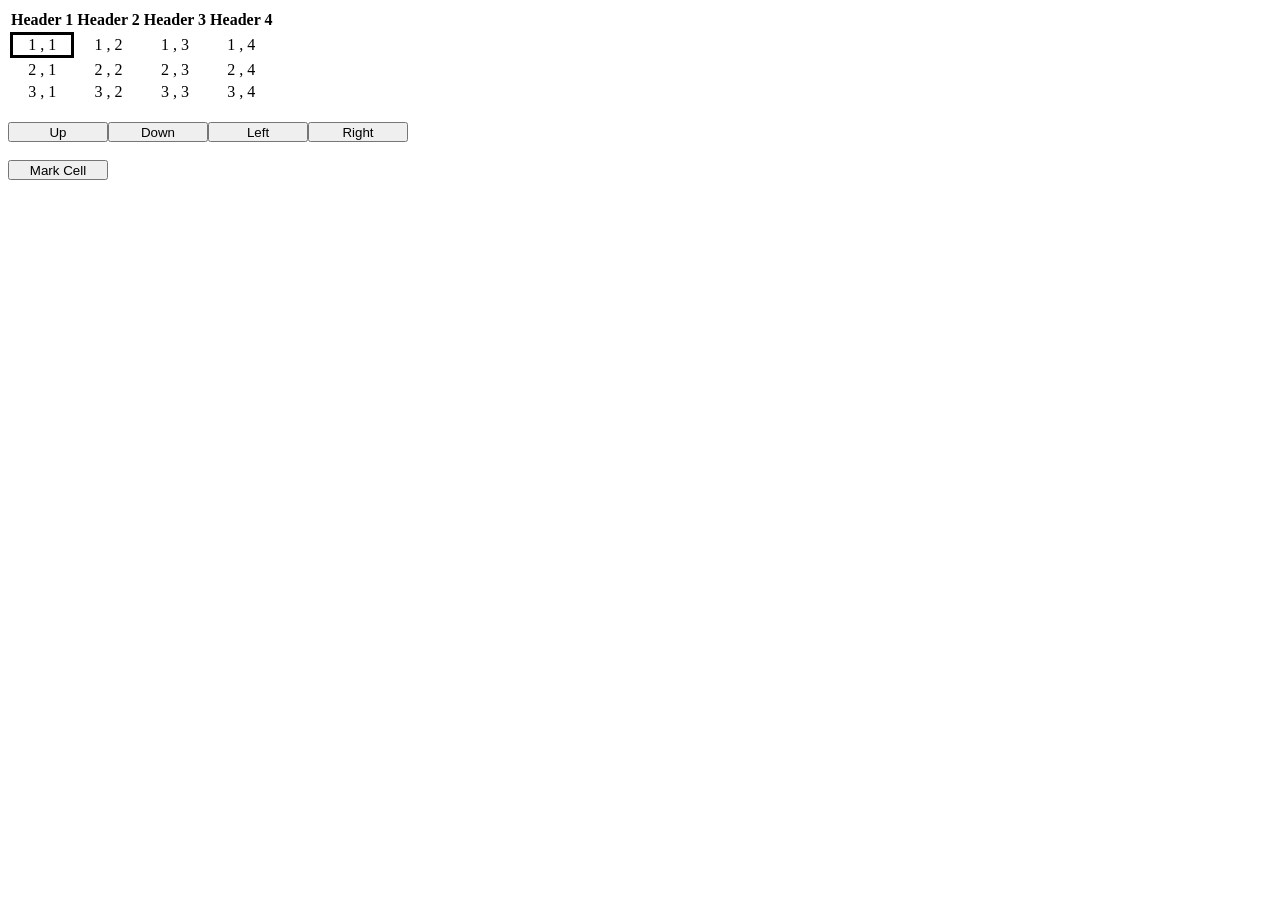
<file: HW 4 - DOM and Events/index.html>
﻿<!DOCTYPE html>
<html>
  <head>
    <meta charset="UTF-8">
    <title>DOM & Events</title>
  </head>
  <body>
     <!-- Your actual page content here -->
     <script src="script.js"></script>
  </body>
</html>
</file>
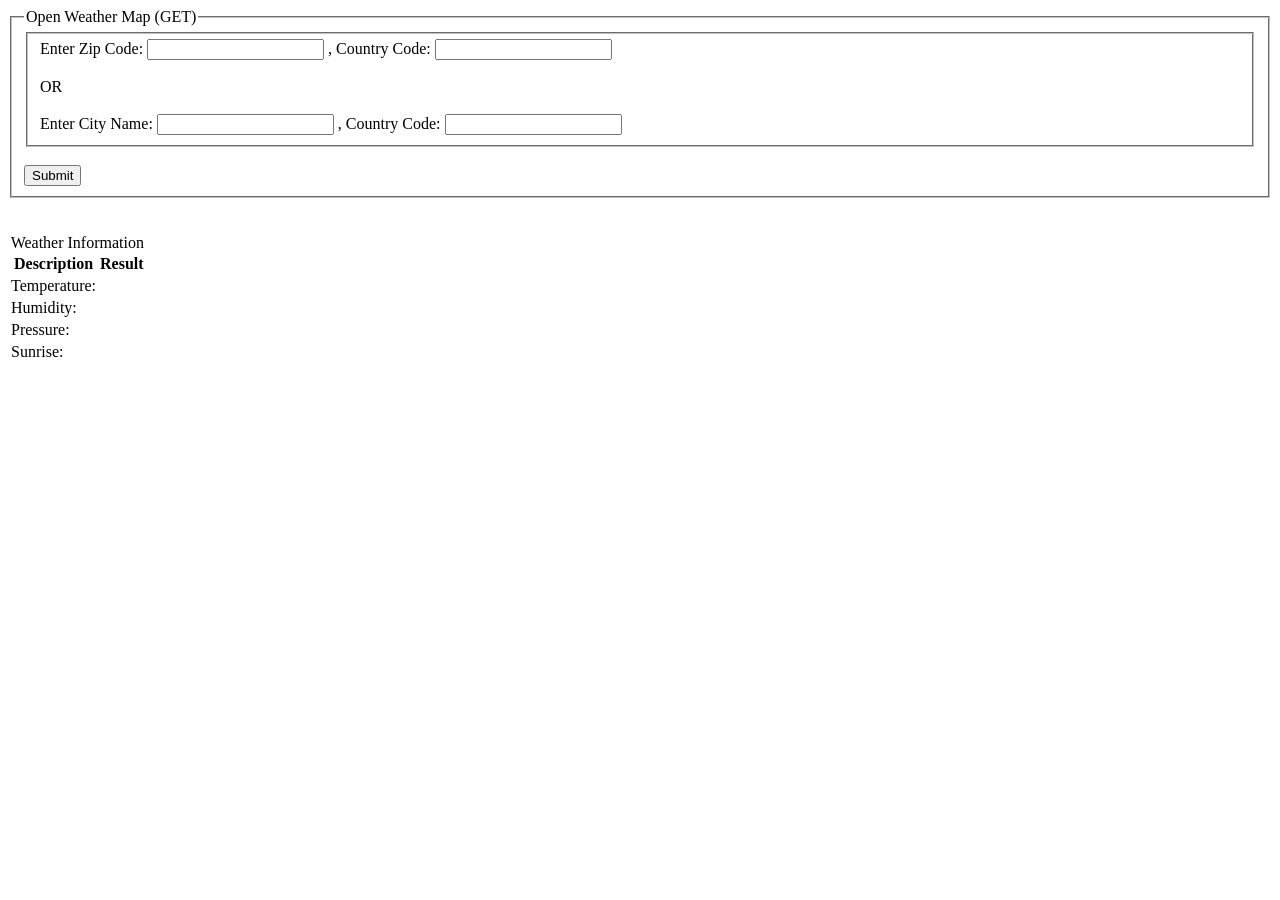
<file: Activity 5 - AJAX Interactions/GET_weather.html>
﻿<!DOCTYPE html>
<html>
<head>
    <meta charset="UTF-8">
    <title>AJAX Interactions (GET)</title>
</head>
<body>
    <!-- Your actual page content here -->
    <script src="GET_script.js"></script>

    <!-- GET Form Weather-->
    <form>
        <fieldset>
            <legend>Open Weather Map (GET)</legend>
            <fieldset>
                <label>
                    Enter Zip Code: <input type="number" name="zip1" id="zipcode" />
                    , Country Code: <input type="text" name="cc1" id="c1" />
                    <br />
                    <br />
                    OR
                    <br />
                    <br />
                    Enter City Name: <input type="text" name="name1" id="city" />
                    , Country Code: <input type="text" name="cc2" id="c2" />
                </label>
            </fieldset>
            <br />
            <label>
                <input type="submit" name="submit" id="GET_url" />
            </label>
        </fieldset>
    </form>

    <br />
    <br />

    <!--Display Information-->
    <table>
        <caption>Weather Information</caption>
        <tr>
            <th>Description</th>
            <th>Result</th>
        </tr>
        <tr>
            <td>Temperature:</td>
            <td id="temperature"> </td>
        </tr>

        <tr>
            <td>Humidity:</td>
            <td id="humidity"> </td>
        </tr>
        <tr>
            <td>Pressure:</td>
            <td id="pressure"> </td>
        </tr>
        <tr>
            <td>Sunrise:</td>
            <td id="sunrise"> </td>
        </tr>
    </table>
</body>
</html>
</file>
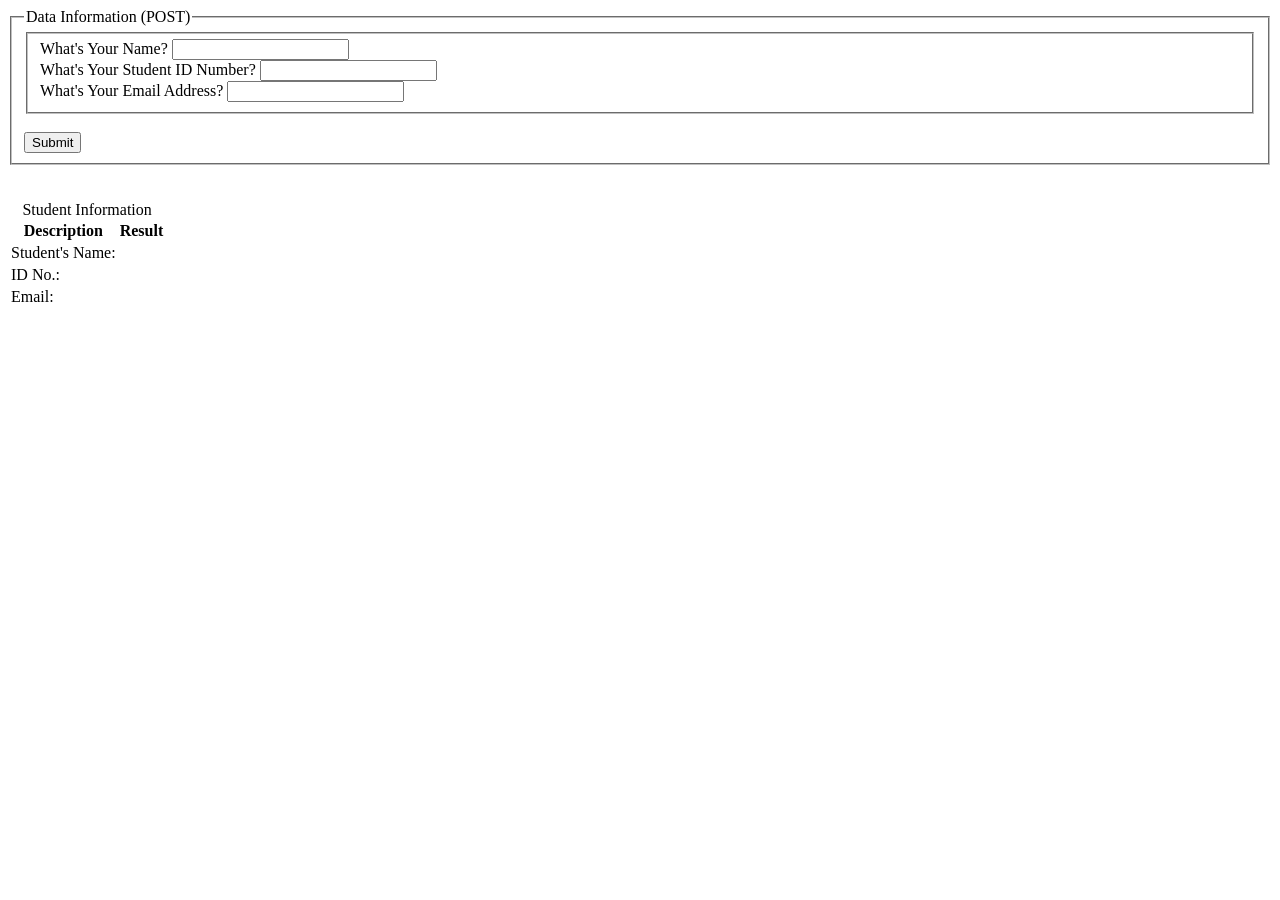
<file: Activity 5 - AJAX Interactions/POST_info.html>
<!DOCTYPE html>
<html>
<head>
    <meta charset="UTF-8">
    <title>AJAX Interactions (POST)</title>
</head>
<body>
    <!-- Your actual page content here -->
    <script src="POST_script.js"></script>

    <!-- POST Form Info-->
    <form>
        <fieldset>
            <legend>Data Information (POST)</legend>
            <fieldset>
                <label>
                    What's Your Name? <input type="text" name="name" id="user_name" />
                    <br />
                    What's Your Student ID Number? <input type="number" name="id_num" id="id_number" />
                    <br />
                    What's Your Email Address? <input type="text" name="address" id="email"
                </label>
            </fieldset>
            <br />
            <label>
                <input type="submit" name="submit" id="POST_url" />
            </label>
        </fieldset>
    </form>

    <br />
    <br />

    <!--Display Information-->
    <table>
        <caption>Student Information</caption>
        <tr>
            <th>Description</th>
            <th>Result</th>
        </tr>
        <tr>
            <td>Student's Name:</td>
            <td id="st_name"> </td>
        </tr>

        <tr>
            <td>ID No.:</td>
            <td id="num_id"> </td>
        </tr>
        <tr>
            <td>Email:</td>
            <td id="email_add"> </td>
        </tr>
    </table>
</body>
</html>
</file>
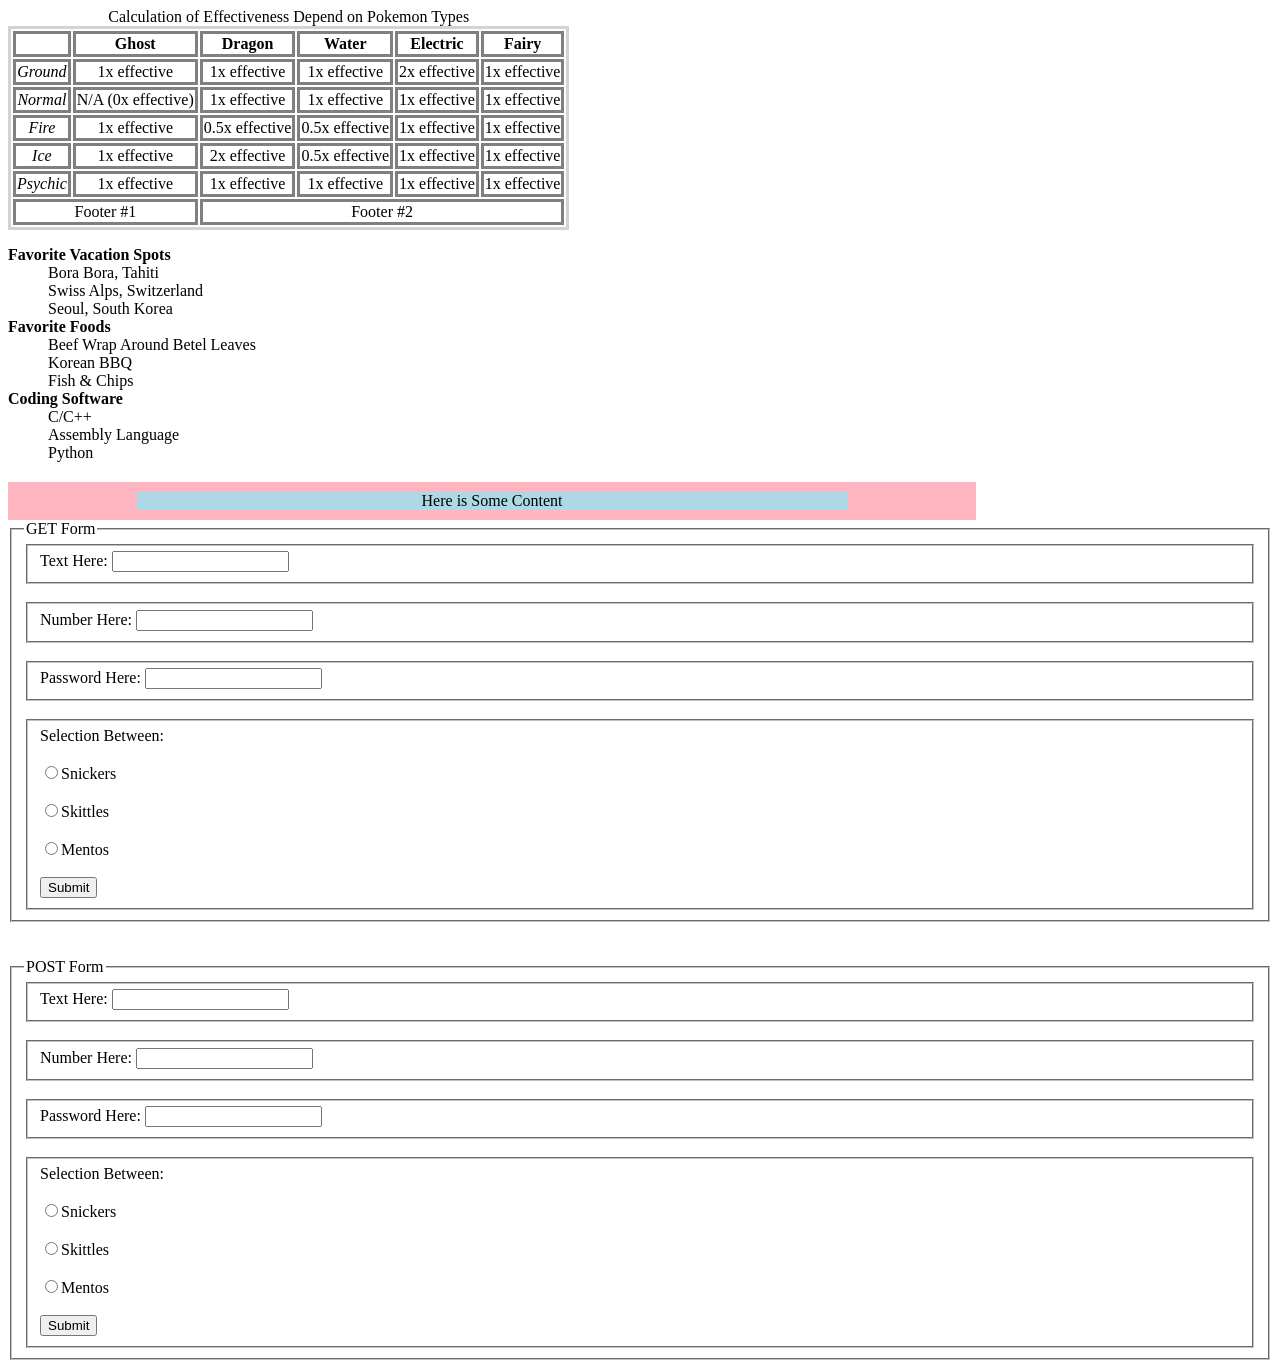
<file: HW 2 - HTML and CSS/content.html>
﻿<!DOCTYPE html>
<html>
 <head>
  <meta charset="utf-8" />
  <title>HTML/CSS (Assignment 2 - Tu Lam)</title>
  <link rel="stylesheet" href="style.css" type="text/css" />
 </head>
 <body>
   <!--6 x 6 Table with Footers-->
   <table>
    <caption>Calculation of Effectiveness Depend on Pokemon Types</caption>
    <thead>
     <tr>
      <th></th>
      <th>Ghost</th>
      <th>Dragon</th>
      <th>Water</th>
      <th>Electric</th>
      <th>Fairy</th>
     </tr>
    </thead>
    <tbody>
     <tr>
      <td><em>Ground</em></td>
      <td>1x effective</td>
      <td>1x effective</td>
      <td>1x effective</td>
      <td>2x effective</td>
      <td>1x effective</td>
     </tr>
     <tr>
      <td><em>Normal</em></td>
      <td>N/A (0x effective)</td>
      <td>1x effective</td>
      <td>1x effective</td>
      <td>1x effective</td>
      <td>1x effective</td>
     </tr>
     <tr>
      <td><em>Fire</em></td>
      <td>1x effective</td>
      <td>0.5x effective</td>
      <td>0.5x effective</td>
      <td>1x effective</td>
      <td>1x effective</td>
     </tr>
     <tr>
      <td><em>Ice</em></td>
      <td>1x effective</td>
      <td>2x effective</td>
      <td>0.5x effective</td>
      <td>1x effective</td>
      <td>1x effective</td>
     </tr>
     <tr>
      <td><em>Psychic</em></td>
      <td>1x effective</td>
      <td>1x effective</td>
      <td>1x effective</td>
      <td>1x effective</td>
      <td>1x effective</td>
     </tr>
     <tr>
      <td colspan="2">Footer #1</td>
      <td colspan="4">Footer #2</td>
     </tr>
    </tbody>
   </table>
   
   <!--This is the dl list listing my favorite things-->
   <dl>
    <dt><b>Favorite Vacation Spots</b></dt>
    <dd>Bora Bora, Tahiti</dd>
    <dd>Swiss Alps, Switzerland</dd>
    <dd>Seoul, South Korea</dd>
    <dt><b>Favorite Foods</b></dt>
    <dd>Beef Wrap Around Betel Leaves</dd>
    <dd>Korean BBQ</dd>
    <dd>Fish & Chips</dd>
    <dt><b>Coding Software</b></dt>
    <dd>C/C++</dd>
    <dd>Assembly Language</dd>
    <dd>Python</dd>
   </dl>
   
   <!--This the div section-->
   <div id="outter-content">
    <div id="inner-content">Here is Some Content</div>
   </div>
   
   <!--The GET Form-->
   <form action="http://web.engr.oregonstate.edu/~zhangluy/tools/class-content/form_tests/check_request.php" method="get">
    <fieldset>
     <legend>GET Form</legend>
     <fieldset>
      <label>
       Text Here: <input type="text" name="text_input">
      </label>
     </fieldset>
     <br />
     <fieldset>
      <label>
       Number Here: <input type="number" name="numerical_input">
      </label>
     </fieldset>
     <br />
     <fieldset>
      <label>
       Password Here: <input type="password" name="password_input">
      </label>
     </fieldset>
     <br />
     <fieldset>
      <label>
       Selection Between: <br/>
       <br />
       <input type="radio" name="candy" value="snickers">Snickers <br />
       <br />
       <input type="radio" name="candy" value="skittles">Skittles <br />
       <br />
       <input type="radio" name="candy" value="mentos">Mentos <br />
       <br />
       <input type="submit">
      </label>
     </fieldset>
    </fieldset>
   </form>

   <br />
   <br />

   <!--The POST Form-->
   <form action="http://web.engr.oregonstate.edu/~zhangluy/tools/class-content/form_tests/check_request.php" method="post">
    <fieldset>
     <legend>POST Form</legend>
      <fieldset>
       <label>
        Text Here: <input type="text" name="text_input">
       </label>
      </fieldset>
      <br />
      <fieldset>
       <label>
        Number Here: <input type="number" name="numerical_input">
       </label>
      </fieldset>
      <br />
      <fieldset>
       <label>
        Password Here: <input type="password" name="password_input">
       </label>
      </fieldset>
      <br />
      <fieldset>
       <label>
        Selection Between: <br />
        <br />
        <input type="radio" name="candy" value="snickers">Snickers <br />
        <br />
        <input type="radio" name="candy" value="skittles">Skittles <br />
        <br />
        <input type="radio" name="candy" value="mentos">Mentos <br />
        <br />
        <input type="submit">
       </label>
      </fieldset>
    </fieldset>
   </form>
 </body>
</html>
</file>
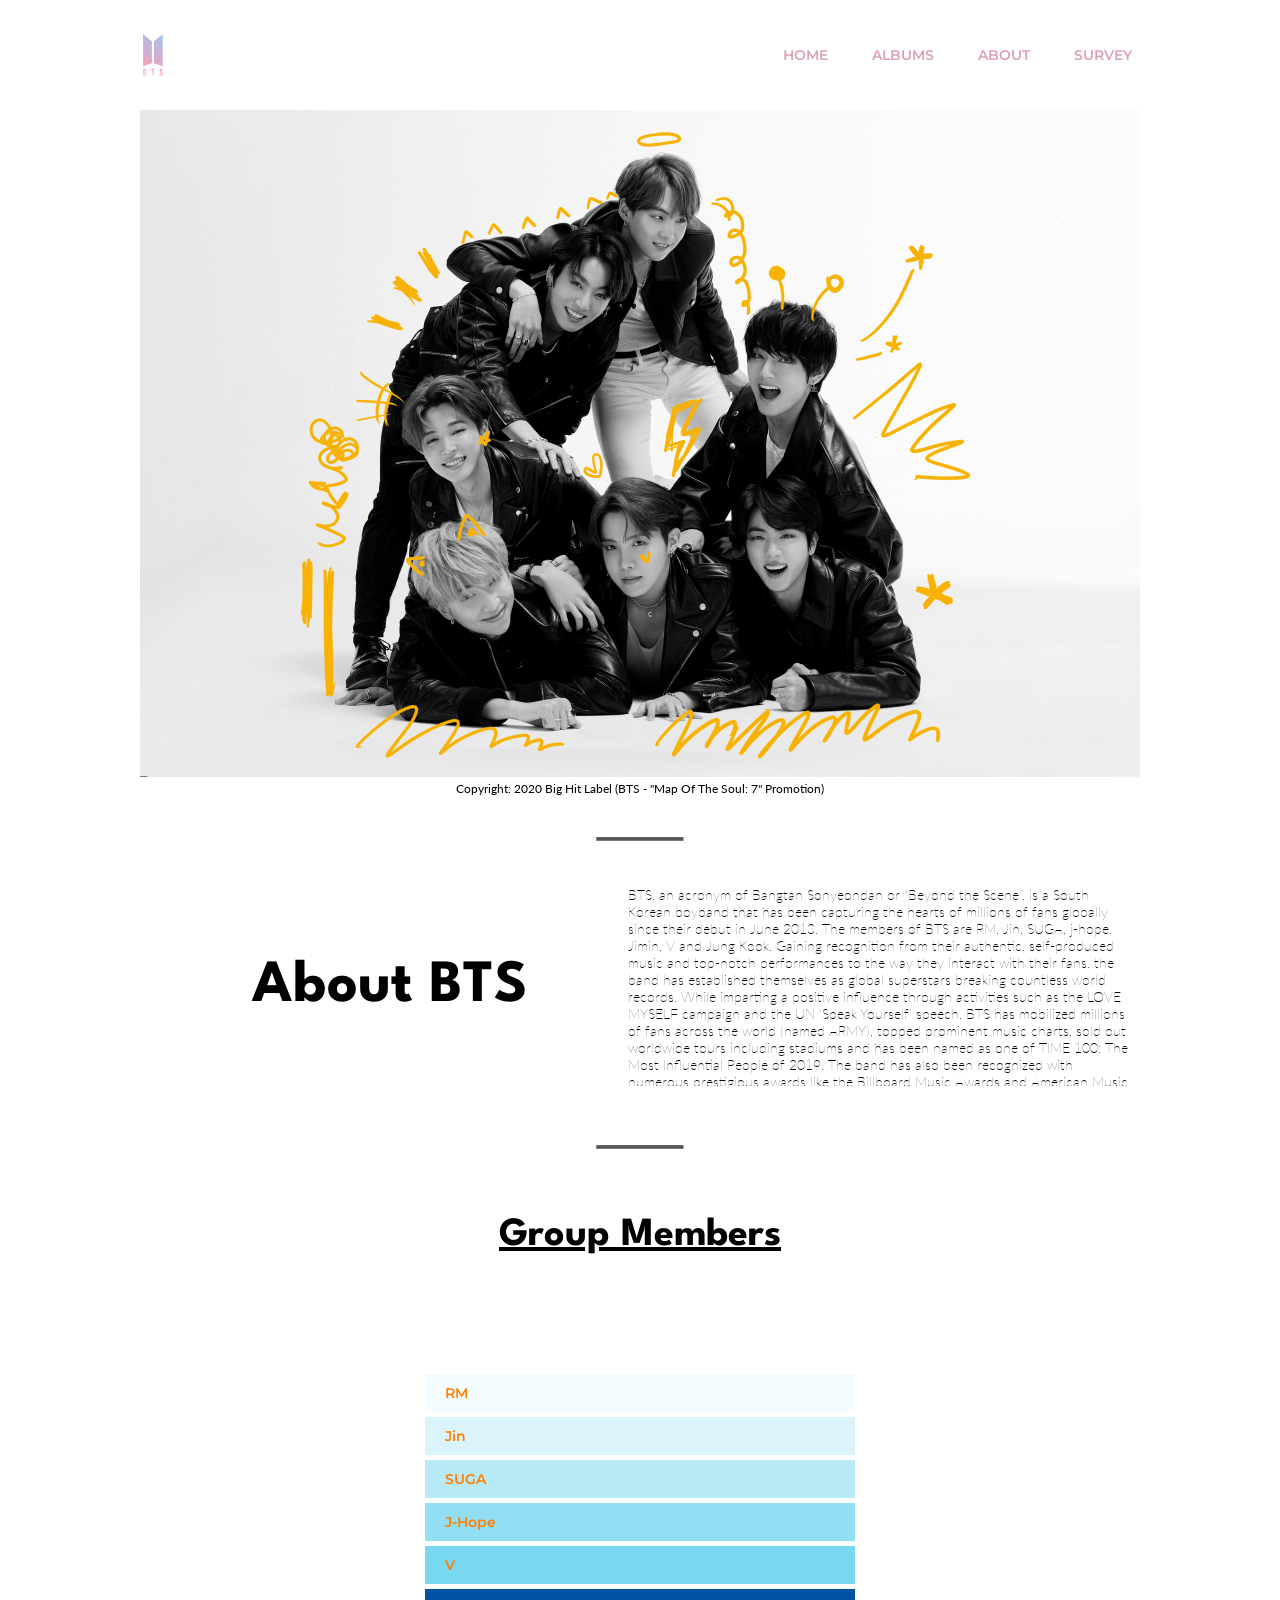
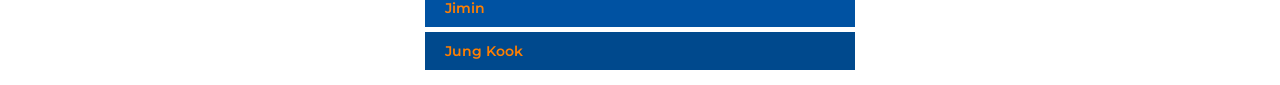
<file: Project-2020Winter-Lam-Tu/about.html>
﻿<!DOCTYPE html>
<html lang="en">
<head>
    <meta charset="utf-8">
    <title>About BTS</title>
    <link rel="stylesheet" href="about-style.css" type="text/css">
</head>
<body>
    <!-- Navigation Area -->
    <header>
        <img class="logo" src="img/BTS.png" alt="logo" />
        <nav>
            <ul class="navbar">
                <!-- Navigation Menu -->
                <li><a href="index.html"> HOME </a></li>
                <li><a href="albums.html"> ALBUMS </a></li>
                <li><a href="about.html"> ABOUT </a></li>
                <li><a href="survey.html"> SURVEY </a></li>
            </ul>
        </nav>
    </header>

    <!-- About BTS Photo -->
    <div class="BTSphoto">
        <a href="img/Profile.jpg" download="BTS 7">
            <img class="profile-photo" src="img/Profile.jpg" alt="Photo of BTS" />
        </a>
        <p>Copyright: 2020 Big Hit Label (BTS - "Map Of The Soul: 7" Promotion)</p>
    </div>

    <br />

    <!-- Border -->
    <div class="brd">
        <img class="border-line" src="img/border.png" alt="Border Photo" />
    </div>

    <br />

    <!-- About Description -->
    <div class="artist">
        <h1>About BTS</h1>
        <p>
            BTS, an acronym of Bangtan Sonyeondan or “Beyond the Scene”, is a South Korean boyband that
            has been capturing the hearts of millions of fans globally since their debut in June 2013.
            The members of BTS are RM, Jin, SUGA, j-hope, Jimin, V and Jung Kook. Gaining recognition from
            their authentic, self-produced music and top-notch performances to the way they interact with their
            fans, the band has established themselves as global superstars breaking countless world records.
            While imparting a positive influence through activities such as the LOVE MYSELF campaign and the
            UN ‘Speak Yourself’ speech, BTS has mobilized millions of fans across the world (named ARMY), topped
            prominent music charts, sold out worldwide tours including stadiums and has been named as one of TIME 100:
            The Most Influential People of 2019. The band has also been recognized with numerous prestigious awards like
            the Billboard Music Awards and American Music Awards.
            <br />
            <br />
            Copyright 2020 by Big Hit Label
        </p>
    </div>

    <br />
    <br />

    <!-- Border -->
    <div class="brd">
        <img class="border-line" src="img/border.png" alt="Border Photo" />
    </div>

    <br />
    <br />
    
    <!-- Members' In Group -->
    <div class="title_name">
        <h1>Group Members</h1>
    </div>

    <!-- List of Member -->
    <div class="member">
        <ul>
            <li>
                <span class="name">RM</span>
            </li>
            <li>
                <span class="name">Jin</span>
            </li>
            <li>
                <span class="name">SUGA</span>
            </li>
            <li>
                <span class="name">J-Hope</span>
            </li>
            <li>
                <span class="name">V</span>
            </li>
            <li>
                <span class="name">Jimin</span>
            </li>
            <li>
                <span class="name">Jung Kook</span>
            </li>
        </ul>
    </div>

</body>
</html>
</file>
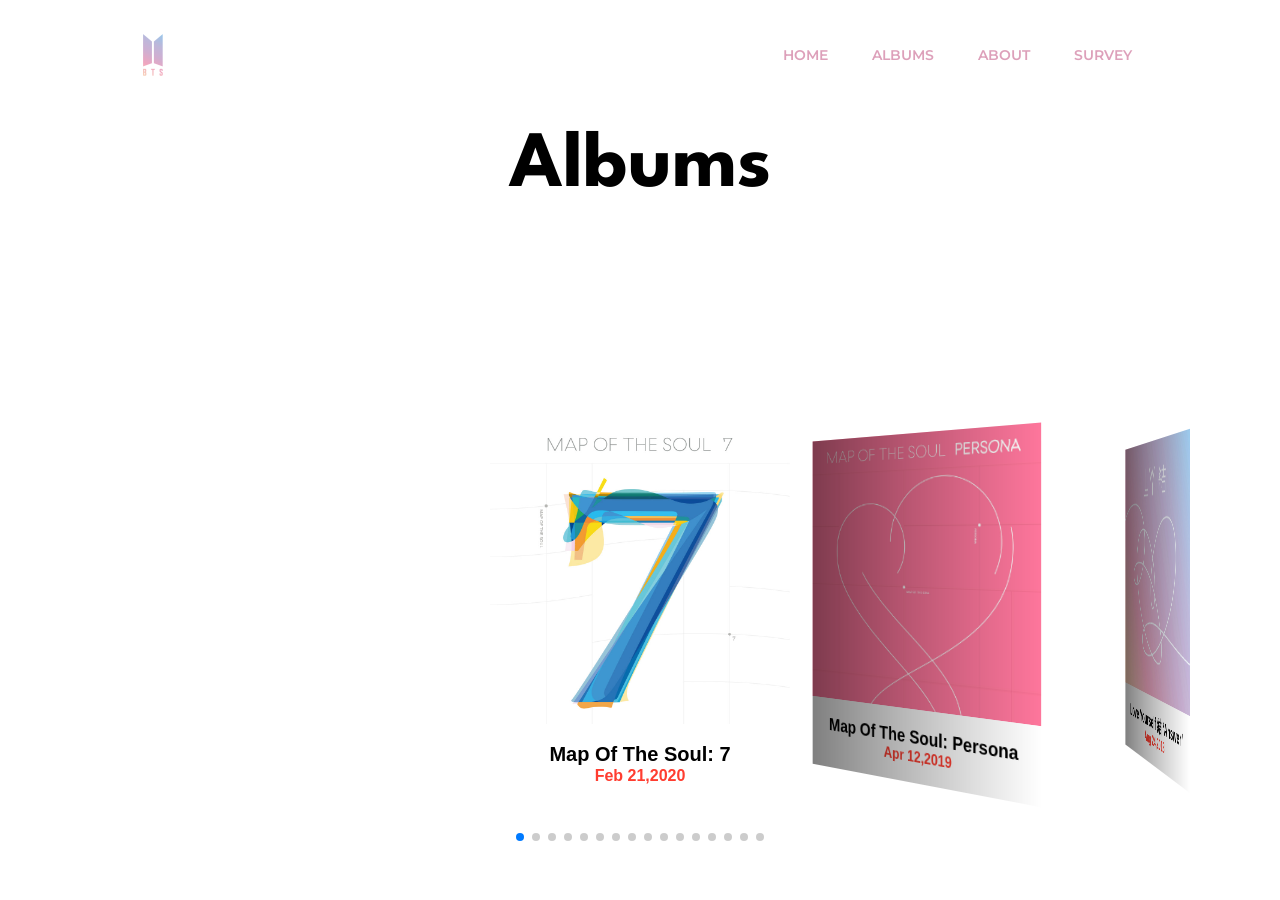
<file: Project-2020Winter-Lam-Tu/albums.html>
﻿<!DOCTYPE html>
<html lang="en">
<head>
    <meta charset="utf-8">
    <title>BTS Albums</title>
    <meta name="viewport" content="width=device-width, initial-scale=1, minimum-scale=1, maximum-scale=1">
    <!-- Credit Swiper Script & CSS -->
    <link rel="stylesheet" href="swiper.min.css" type="text/css">
    <link rel="stylesheet" href="albums-style.css" type="text/css">
</head>
<body>
    <!-- Navigation Area -->
    <header>
        <img class="logo" src="img/BTS.png" alt="logo" />
        <nav>
            <ul class="navbar">
                <!-- Navigation Menu -->
                <li><a href="index.html"> HOME </a></li>
                <li><a href="albums.html"> ALBUMS </a></li>
                <li><a href="about.html"> ABOUT </a></li>
                <li><a href="survey.html"> SURVEY </a></li>
            </ul>
        </nav>
    </header>

    <!-- Title -->
    <div class="album_title">
        <h1>Albums</h1>
    </div>

    <!-- Album Layout -->
    <div class="swiper-container">
        <div class="swiper-wrapper">
            <div class="swiper-slide">
                <div class="imgBx">
                    <img src="img/7.jpg" />
                </div>
                <div class="detail">
                    <h3>Map Of The Soul: 7<br /><span>Feb 21,2020</span></h3>
                </div>
            </div>
            <div class="swiper-slide">
                <div class="imgBx">
                    <img src="img/persona1.jpg" />
                </div>
                <div class="detail">
                    <h3>Map Of The Soul: Persona<br /><span>Apr 12,2019</span></h3>
                </div>
            </div>
            <div class="swiper-slide">
                <div class="imgBx">
                    <img src="img/answer.jpg" />
                </div>
                <div class="detail">
                    <h3>Love Yourself 結 ‘Answer’<br /><span>Aug 24,2018</span></h3>
                </div>
            </div>
            <div class="swiper-slide">
                <div class="imgBx">
                    <img src="img/tear.jpg" />
                </div>
                <div class="detail">
                    <h3>Love Yourself 轉 ‘Tear’<br /><span>May 18, 2018</span></h3>
                </div>
            </div>
            <div class="swiper-slide">
                <div class="imgBx">
                    <img src="img/her.jpg" />
                </div>
                <div class="detail">
                    <h3>Love Yourself 承 ‘Her’<br /><span>Sep 18, 2017</span></h3>
                </div>
            </div>
            <div class="swiper-slide">
                <div class="imgBx">
                    <img src="img/CBH.jpg" />
                </div>
                <div class="detail">
                    <h3>Come Back Home<br /><span>Jul 4, 2017</span></h3>
                </div>
            </div>
            <div class="swiper-slide">
                <div class="imgBx">
                    <img src="img/YNWA.jpg" />
                </div>
                <div class="detail">
                    <h3>You Never Walk Alone<br /><span>Feb 13, 2017</span></h3>
                </div>
            </div>
            <div class="swiper-slide">
                <div class="imgBx">
                    <img src="img/wing.jpg" />
                </div>
                <div class="detail">
                    <h3>Wings<br /><span>Oct 10, 2016</span></h3>
                </div>
            </div>
            <div class="swiper-slide">
                <div class="imgBx">
                    <img src="img/YF.jpg" />
                </div>
                <div class="detail">
                    <h3>The Most Beautiful Moment In Life: Young Forever<br /><span>May 2, 2016</span></h3>
                </div>
            </div>
            <div class="swiper-slide">
                <div class="imgBx">
                    <img src="img/2.jpg" />
                </div>
                <div class="detail">
                    <h3>The Most Beautiful Moment In Life: Pt.2<br /><span>Nov 30, 2015</span></h3>
                </div>
            </div>
            <div class="swiper-slide">
                <div class="imgBx">
                    <img src="img/1.jpg" />
                </div>
                <div class="detail">
                    <h3>The Most Beautiful Moment In Life: Pt.1<br /><span>Apr 29, 2015</span></h3>
                </div>
            </div>
            <div class="swiper-slide">
                <div class="imgBx">
                    <img src="img/DW.jpg" />
                </div>
                <div class="detail">
                    <h3>Danger & Wild<br /><span>Aug 20, 2014</span></h3>
                </div>
            </div>
            <div class="swiper-slide">
                <div class="imgBx">
                    <img src="img/Special.jpg" />
                </div>
                <div class="detail">
                    <h3>Skool Luv Affair [Special Addition]<br /><span>May 14, 2014</span></h3>
                </div>
            </div>
            <div class="swiper-slide">
                <div class="imgBx">
                    <img src="img/skool.jpg" />
                </div>
                <div class="detail">
                    <h3>Skool Luv Affair<br /><span>Feb 12, 2014</span></h3>
                </div>
            </div>
            <div class="swiper-slide">
                <div class="imgBx">
                    <img src="img/O.jpg" />
                </div>
                <div class="detail">
                    <h3>O!RUL8,2?<br /><span>Sep 11, 2013</span></h3>
                </div>
            </div>
            <div class="swiper-slide">
                <div class="imgBx">
                    <img src="img/2C4S.jpg" />
                </div>
                <div class="detail">
                    <h3>2 Cool 4 Skool<br /><span>Jun 12, 2013</span></h3>
                </div>
            </div>
        </div>
        <!-- Add Pagination -->
        <div class="swiper-pagination"></div>
    </div>

    <!-- Credit to Swiper Script-->
    <script src="swiper.min.js"></script>
    <script>
        var swiper = new Swiper('.swiper-container', {
        effect: 'coverflow',
        grabCursor: true,
        centeredSlides: true,
        slidesPerView: 'auto',
        coverflowEffect: {
        rotate: 50,
        stretch: 0,
        depth: 100,
        modifier: 1,
        slideShadows : true,
        },
        pagination: {
        el: '.swiper-pagination',
        },
        });
    </script>
</body>
</html>
</file>
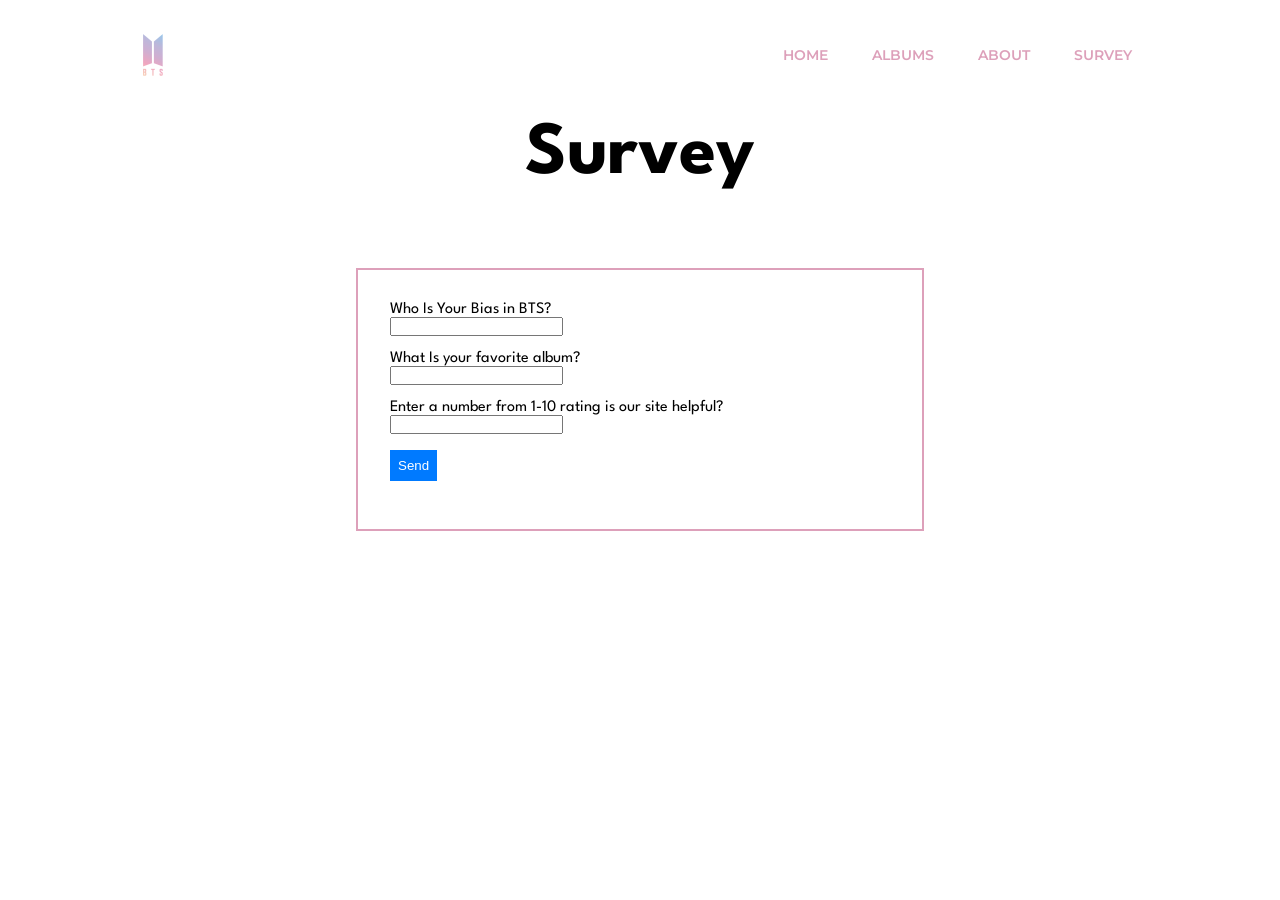
<file: Project-2020Winter-Lam-Tu/survey.html>
﻿<!DOCTYPE html>
<html lang="en">
<head>
    <meta charset="utf-8">
    <title>BTS Survey</title>
    <link rel="stylesheet" href="survey-style.css" type="text/css">
</head>
<body>
    <!-- Navigation Area -->
    <header>
        <img class="logo" src="img/BTS.png" alt="logo" />
        <nav>
            <ul class="navbar">
                <!-- Navigation Menu -->
                <li><a href="index.html"> HOME </a></li>
                <li><a href="albums.html"> ALBUMS </a></li>
                <li><a href="about.html"> ABOUT </a></li>
                <li><a href="survey.html"> SURVEY </a></li>
            </ul>
        </nav>
    </header>

    <!-- Survey Title -->
    <div class="survey_name">
        <h2>Survey</h2>
    </div>

    <br />
    <br />

    <!-- GET Form Survey-->
    <form class="submission" id="member_name">
        <label for="bias">
            Who Is Your Bias in BTS?
        </label>
        <br />
        <input type="text" id="bias_name" />
        <br />
        <br />
        <label for="album">
            What Is your favorite album?
        </label>
        <br />
        <input type="text" id="album_name" />
        <br />
        <br />
        <label for="num">
            Enter a number from 1-10 rating is our site helpful?
        </label>
        <input type="number" id="rate" />
        <br />
        <button class="sendbtn" onclick="myGET()">Send</button>
    </form>

    <script src="survey-script.js"></script>
</body>
</html>
</file>
<file: HW 2 - HTML and CSS/style.css>
table {
    border-style: solid;
    border-color: lightgray;
}

th, td {
    border-style: solid;
    border-color: grey;
    text-align: center;
}

#inner-content {
    margin: 0 auto;
    background-color: lightblue;
    width: 75%;
    text-align: center;
}

#outter-content {
    position: relative;
    margin-left: 0px;
    margin-top: 20px;
    background-color: lightpink;
    width: 75%;
    padding: 10px;
}
</file>
<file: Project-2020Winter-Lam-Tu/about-style.css>
@import url('https://fonts.googleapis.com/css?family=Lato:700|Monoton|Montserrat:600|Spartan:700&display=swap');

* {
    margin: 0;
    padding: 0;
}

li, a {
    font-family: "Montserrat", sans-serif;
    font-weight: 600;
    font-size: 14px;
    color: #DDA0BA;
    text-decoration: none;
}

header {
    display: flex;
    justify-content: flex-end;
    align-items: center;
    padding: 30px 10%;
}

.navbar {
    list-style: none;
}

    .navbar > li {
        display: inline-block;
        padding: 0px 20px;
    }

        .navbar > li > a {
            transition: all 0.3s ease 0s;
        }

            .navbar > li > a:hover {
                color: #FF3D30;
            }

.logo {
    margin-right: auto;
}

.BTSphoto {
    text-align: center;
}

    .BTSphoto > p {
        text-align: center;
        font-size: 12px;
        font-family: "Lato", sans-serif;
    }

.brd {
    text-align: center;
}

.artist {
    display: flex;
    justify-content: center;
    align-items: center;
    
}

    .artist > h1 {
        display: inline-block;
        text-align: center;
        padding: 10px 100px 10px 100px;
        font-family: "Spartan";
        font-size: 60px;
    }

    .artist > p {
        display: inline-block;
        overflow: scroll;
        width: 500px;
        height: 200px;
        font-family: "Lato", sans-serif;
        font-size: 14px;
        font-weight: 100;
    }

.title_name {
    text-align: center;
    display: flex;
    justify-content: center;
    align-items: center;
}

    .title_name > h1 {
        display: inline-block;
        text-align: center;
        font-family: "Spartan";
        font-size: 40px;
        padding: 5px 0 5px 0;
        text-decoration: underline;
    }

.member {
    text-align: center;
}

.member > ul {
    position: relative;
    width: 450px;
    margin: 100px auto 0;
    padding: 10px;
    box-sizing: border-box;
    text-align: center;
}

    .member > ul > li {
        display: flex;
        background: #FFFFFF;
        padding: 10px 20px;
        color: #FF7F00;
        margin: 5px 0;
        transition: .5s;
        text-align: center;
    }

.member > ul > li:nth-child(1) {
    background: #F5FCFF;
}

    .member > ul > li:nth-child(2) {
        background: #DBF3FA;
    }

    .member > ul > li:nth-child(3) {
        background: #B7E9F7;
    }

    .member > ul > li:nth-child(4) {
        background: #92DFF3;
    }

    .member > ul > li:nth-child(5) {
        background: #7AD7F0;
    }

    .member > ul > li:nth-child(6) {
        background: #0052A2;
    }

    .member > ul > li:nth-child(7) {
        background: #00498D;
    }

    .member > ul > li:hover {
        transform: scale(1.06);
         background: #FFFFFF;
    }
</file>
<file: Project-2020Winter-Lam-Tu/albums-style.css>
@import url('https://fonts.googleapis.com/css?family=Lato:700|Monoton|Montserrat:600|Spartan:700&display=swap');

* {
    margin: 0;
    padding: 0;
}

li, a {
    font-family: "Montserrat", sans-serif;
    font-weight: 600;
    font-size: 14px;
    color: #DDA0BA;
    text-decoration: none;
}

header {
    display: flex;
    justify-content: flex-end;
    align-items: center;
    padding: 30px 10%;
}

.navbar {
    list-style: none;
}

    .navbar > li {
        display: inline-block;
        padding: 0px 20px;
    }

        .navbar > li > a {
            transition: all 0.3s ease 0s;
        }

            .navbar > li > a:hover {
                color: #FF3D30;
            }

.logo {
    margin-right: auto;
}

body {
    background: #fff;
    font-family: Helvetica Neue, Helvetica, Arial, sans-serif;
    font-size: 14px;
    color: #000;
    margin: 0;
    padding: 0;
}

.swiper-container {
    width: 100%;
    padding-top: 200px;
    padding-bottom: 50px;
}

.swiper-slide {
    background-position: center;
    background-size: cover;
    width: 300px;
    height: 380px;
    background: #ffffff;
}

.swiper-slide > .imgBx {
    width: 100%;
    height: 300px;
    overflow: hidden;
}

.swiper-slide > .imgBx > img {
    width: 100%;
}

    .swiper-slide > .detail {
        box-sizing: border-box;
        padding: 20px;
    }

        .swiper-slide > .detail > h3 {
            margin: 0;
            padding: 0;
            font-size: 20px;
            text-align: center;
            line-height: 20px;
        }

        .swiper-slide > .detail > h3 > span {
            color: #ff3d30;
            font-size: 16px;
        }

.album_title {
    text-align: center;
}

.album_title > h1 {
    text-align: center;
    font-family: "Spartan";
    font-size: 80px;
    padding: 20px 5px 20px 5px;
}
</file>
<file: Project-2020Winter-Lam-Tu/survey-style.css>
@import url('https://fonts.googleapis.com/css?family=Lato:700|Monoton|Montserrat:600|Spartan:700&display=swap');

* {
    margin: 0;
    padding: 0;
}

li, a {
    font-family: "Montserrat", sans-serif;
    font-weight: 600;
    font-size: 14px;
    color: #DDA0BA;
    text-decoration: none;
}

header {
    display: flex;
    justify-content: flex-end;
    align-items: center;
    padding: 30px 10%;
}

.navbar {
    list-style: none;
}

    .navbar > li {
        display: inline-block;
        padding: 0px 20px;
    }

        .navbar > li > a {
            transition: all 0.3s ease 0s;
        }

            .navbar > li > a:hover {
                color: #FF3D30;
            }

.logo {
    margin-right: auto;
}


.submission {
    max-width: 500px;
    margin: 2rem auto;
    border: 2px solid #DDA0BA;
    padding: 2rem;
    font-family: "Spartan";
    
.submission > label {
              display: block;
              padding: 1rem 0 .5rem;
              font-size: 14px;
          }

.submission > input {
        display: block;
        width: 100%;
        border: 2px solid #007aff;
        padding: .5rem;
        border-radius: 5px;
    }

.submission > button {
        display: block;
        width: 100%
        font-family: "Montserrat";
    }
}

.submission > .sendbtn {
    border: 0;
    background: #007AFF;
    padding: .5rem;
    color: #FFFFFF;
    margin: 1rem 0;
    width: auto;
    cursor: pointer;
    &:hover {
                background: #ff3d30;
            }
}

.survey_name {
    text-align:center;
    font-family: "Spartan";
    font-size: 50px;
    padding: 10px 5px 10px 5px;
}
</file>
